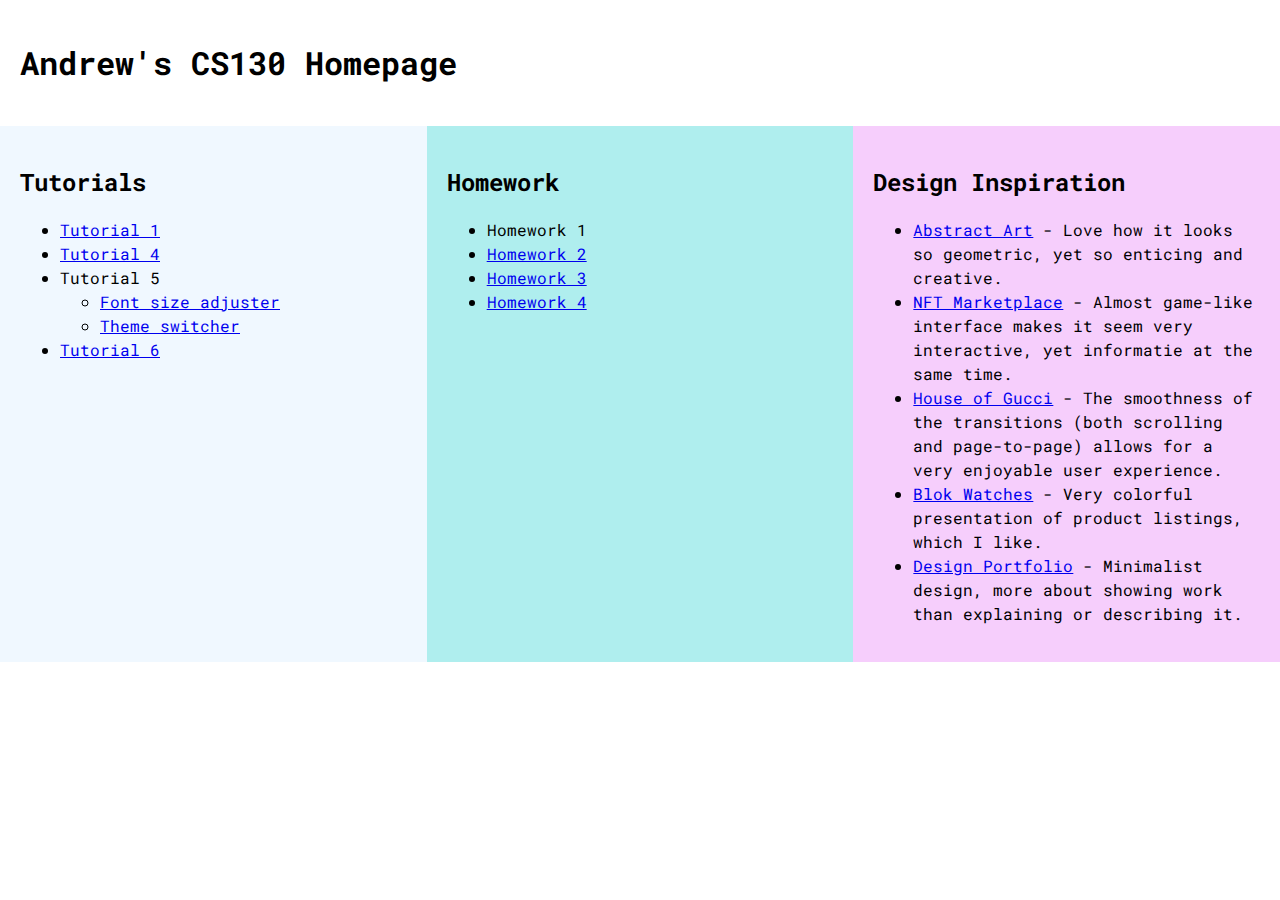
<file: index.html>
<!-- You're welcome to change any of this! -->
<!DOCTYPE html>
<html lang="en">

<head>
    <!-- stylesheets and metadata go here -->
    <title>Andrew's CS130 Homepage</title>
    <link rel="stylesheet" href="style.css">
    <link href="https://fonts.googleapis.com/css2?family=Roboto+Mono&display=swap" rel="stylesheet">
</head>

<body>
    <!-- HTML content tags go here. Change anything you want! -->
    <header>
        <h1>Andrew's CS130 Homepage</h1>
    </header>
    <main>
        <section id="tutorials">
            <h2>Tutorials</h2>
            <!-- 
                    Links to your tutorial assignments go here.
                    When you submit a new tutorial, add a link to it
                    here (if applicable)
                -->
            <ul>
                <li>
                    <a href="tutorials/tutorial01/index.html">Tutorial 1</a>
                </li>
                <li>
                    <a href="tutorials/tutorial04/index.html">Tutorial 4</a>
                </li>
                <li>
                    Tutorial 5
                    <ul>
                        <li>
                            <a href="tutorials/tutorial05/01-font-switcher/index.html">Font size adjuster</a>
                        </li>
                        <li>
                            <a href="tutorials/tutorial05/02-theme-switcher/index.html">Theme switcher</a>
                        </li>
                    </ul>
                </li>
                <li>
                    <a href="tutorials/tutorial06/index.html">Tutorial 6</a>
                </li>
            </ul>

        </section>
        <section id="homework">
            <h2>Homework</h2>
            <ul>
                <li>Homework 1</li>
                <li><a href="homework/hw02/index.html">Homework 2</a></li>
                <li><a href="homework/hw03/index.html">Homework 3</a></li>
                <li><a href="homework/hw04/your_task/index.html">Homework 4</a></li>
            </ul>
        </section>
        <section id="inspiration">
            <h2>Design Inspiration</h2>
            <ul>
                <li>
                    <a href="https://dribbble.com/shots/18021014-Abstract-Art">Abstract Art</a>
                    - Love how it looks so geometric, yet so enticing and creative.
                </li>
                <li>
                    <a href="https://dribbble.com/shots/18021741-NFT-Marketplace">NFT Marketplace</a>
                    - Almost game-like interface makes it seem very interactive, yet informatie at the same time.
                </li>
                <li>
                    <a href="https://www.welcometothehouseofgucci.com/">House of Gucci</a>
                    - The smoothness of the transitions (both scrolling and page-to-page) allows for a very enjoyable
                    user experience.
                </li>
                <li><a href="https://blokwatches.com/products">Blok Watches</a> - Very colorful presentation of product
                    listings, which I like.</li>
                <li><a href="https://dennissnellenberg.com/">Design Portfolio</a> - Minimalist design, more about
                    showing work than explaining or describing it.</li>
            </ul>

        </section>
    </main>
</body>

</html>
</file>
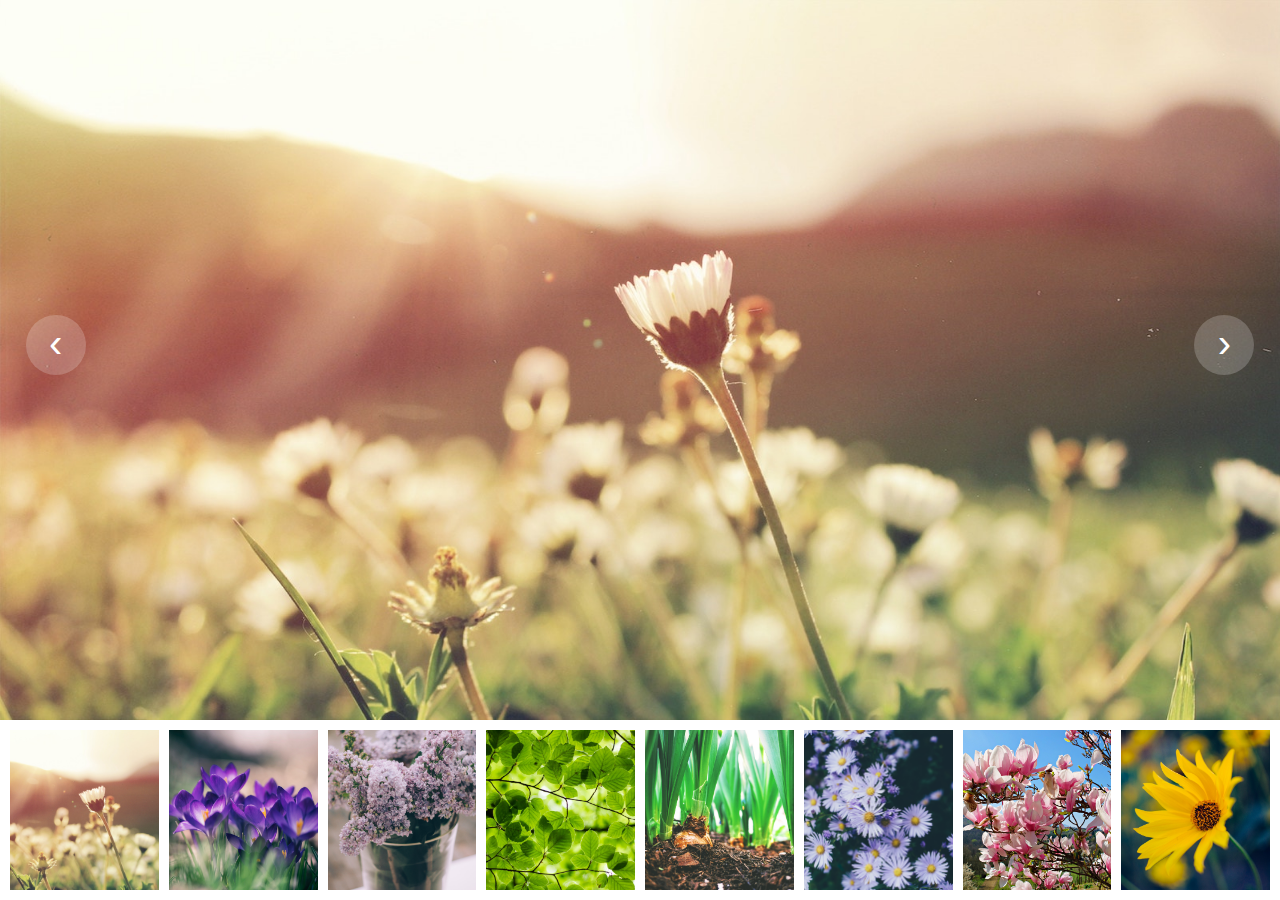
<file: homework/hw03/index.html>
<!DOCTYPE html>
<html lang="en" dir="ltr">
    <head>
        <meta charset="utf-8">
        <title>Image Gallery</title>
        <meta name="viewport" content="width=device-width, initial-scale=1.0">
        <link rel="stylesheet" href="css/gallery.css">
        <script type="text/javascript" src="js/index.js" defer></script>
    </head>
    <body>
        <main>
            <!-- preview panel -->
            <section class="preview_box">
                <div class="featured_image" style="background-image:url('images/field1.jpg')"></div>
                <button class="prev">&lsaquo;</button>
                <button class="next">&rsaquo;</button>
            </section>

            <!-- thumbnails -->
            <ul class="cards"></ul>
        </main>
        
    </body>
</html>
</file>
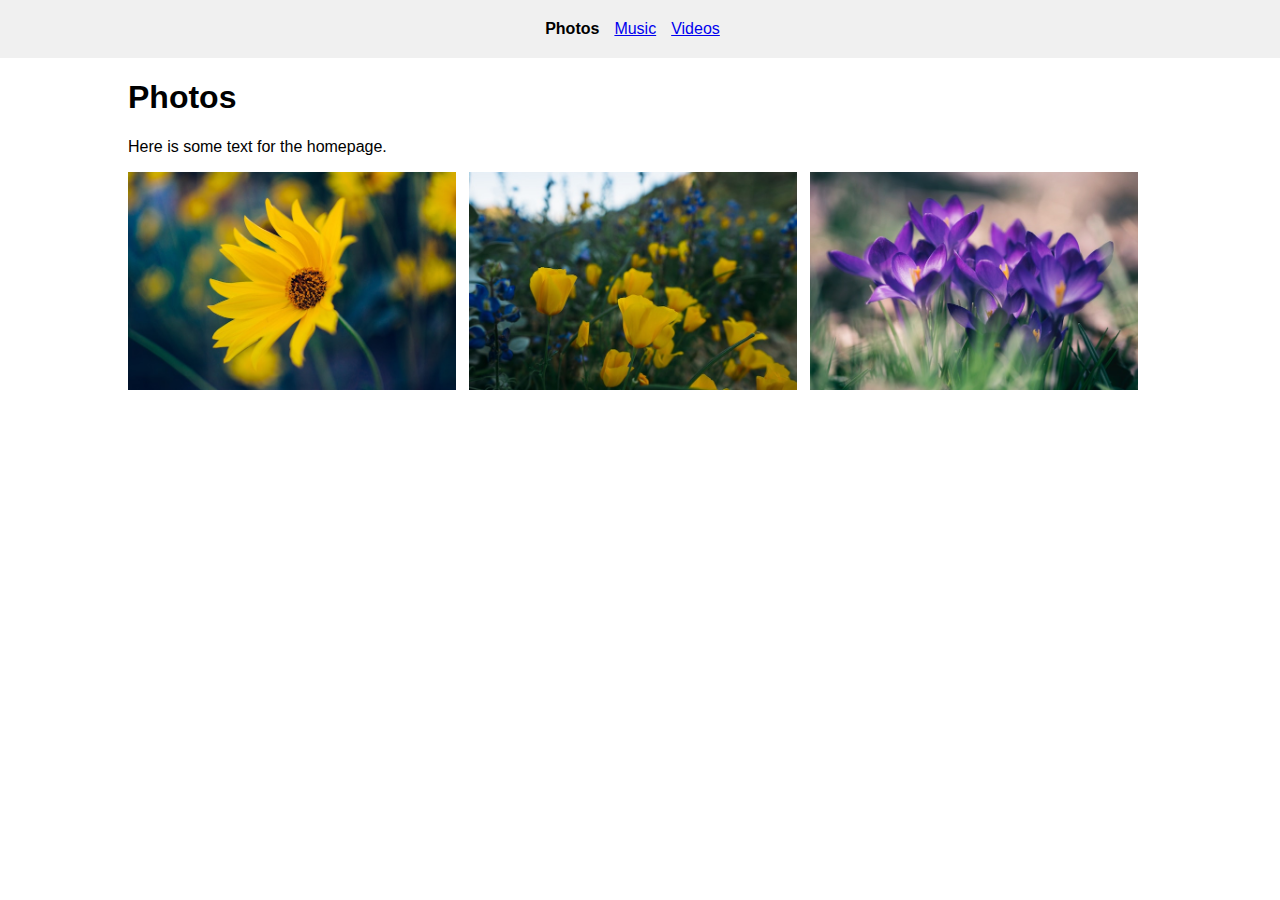
<file: tutorials/tutorial01/index.html>
<!DOCTYPE html>
<html lang="en">

<head>
    <!-- stylesheets and metadata go here -->
    <title>Photos</title>
    <link rel="stylesheet" href="style.css">
</head>

<body>
    <!-- HTML content tags go here -->
    <nav class="navbar">
        <strong>Photos</strong>
        <a href="./music.html">Music</a>
        <a href="./videos.html">Videos</a>
    </nav>
    <main>
        <h1>Photos</h1>
        <p>Here is some text for the homepage.</p>

        <section class="photo-section">
            <img src="./images/daisy.jpg" />
            <img src="./images/poppies.jpg" />
            <img src="./images/purple.jpg" />
        </section>
    </main>
</body>

</html>
</file>
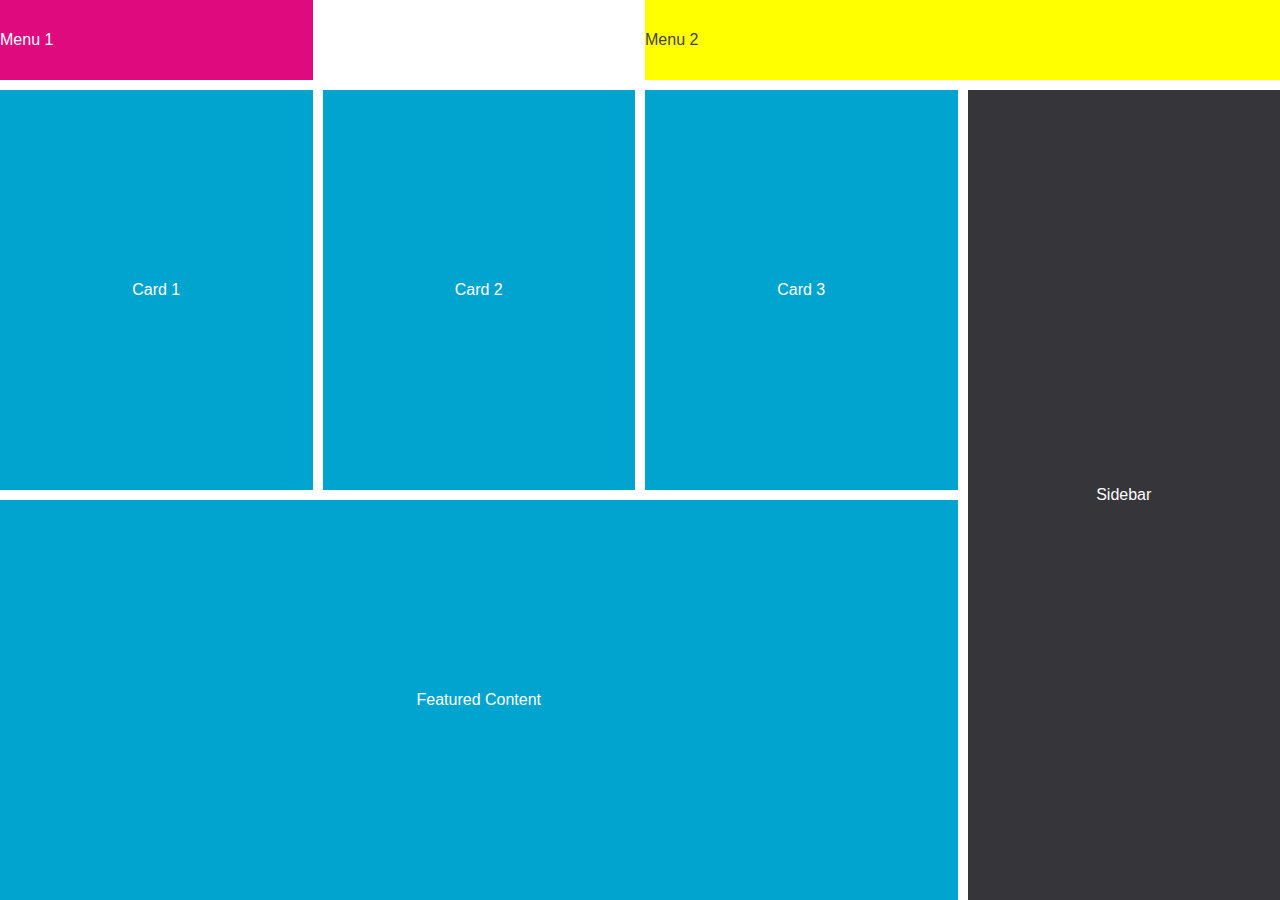
<file: tutorials/tutorial04/index.html>
<!DOCTYPE html>
<html lang="en">

<head>
   <meta charset="UTF-8">
   <title>Tutorial 04</title>
   <link rel="stylesheet" href="./style.css">
   <meta name="viewport" content="width=device-width, initial-scale=1.0">

</head>

<body>
   <!-- partial:index.partial.html -->
   <!-- https://css-tricks.com/snippets/css/complete-guide-grid/ -->
   <div class="container">
      <!-- left menu -->
      <section class="menu1">
         <div>Menu 1</div>
      </section>

      <!-- right menu -->
      <section class="menu2">
         <div>Menu 2</div>
      </section>

      <!-- card 1 -->
      <article class="card1">
         <section>Card 1</section>
      </article>

      <!-- card 2 -->
      <article class="card2">
         <section>Card 2</section>
      </article>

      <!-- card 3 -->
      <article class="card3">
         <section>Card 3</section>
      </article>

      <!-- main content on bottom -->
      <main class="main">
         <section>Featured Content</section>
      </main>

      <!-- right navigation bar -->
      <aside class="aside">
         <section>Sidebar</section>
      </aside>
   </div>
   <!-- partial -->

</body>

</html>
</file>
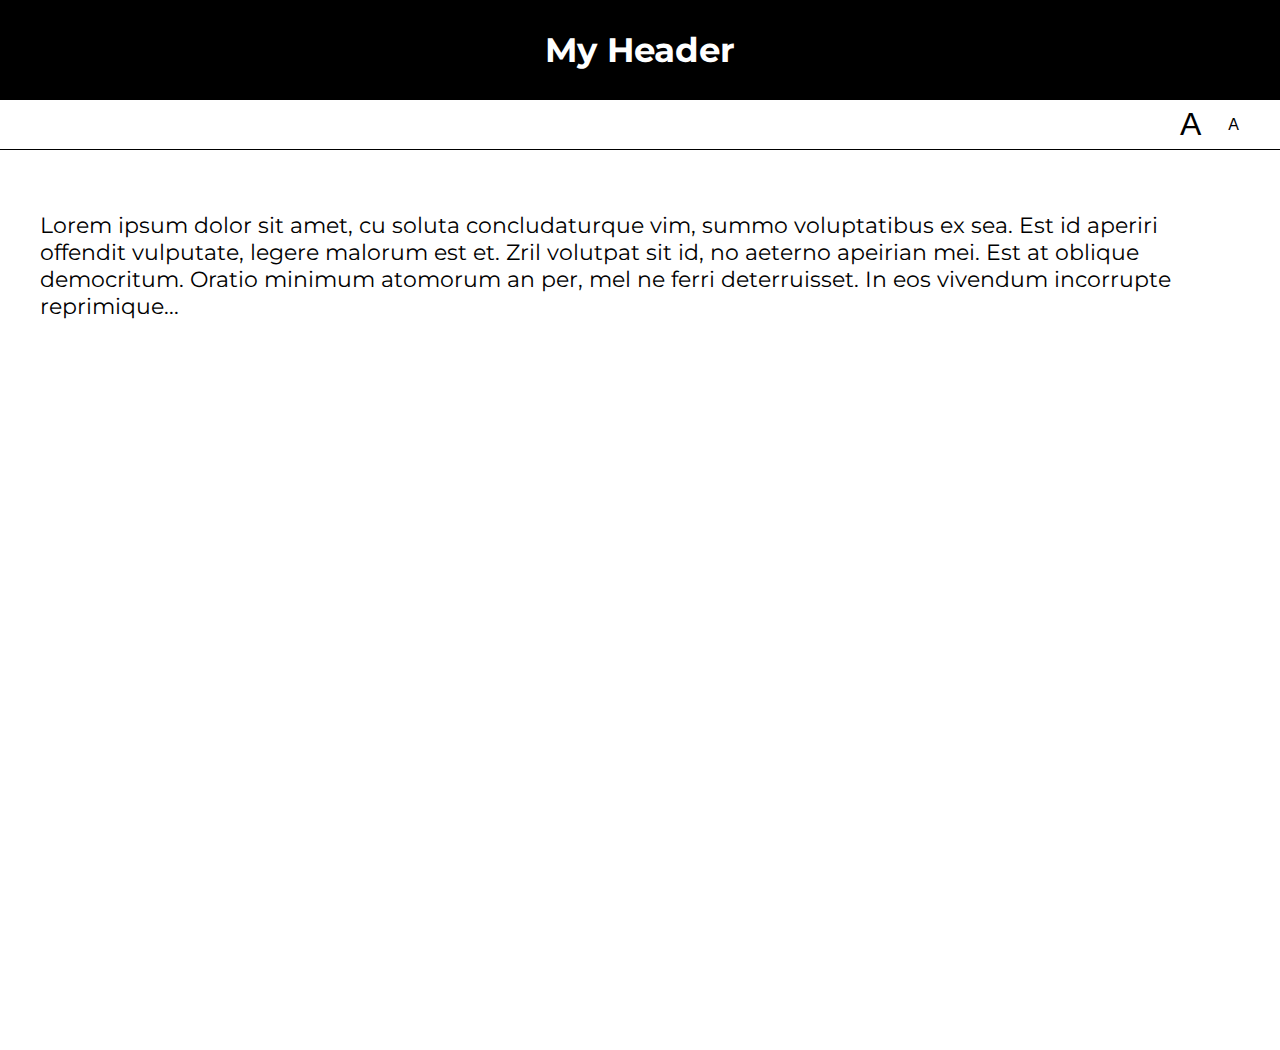
<file: tutorials/tutorial05/01-font-switcher/index.html>
<!DOCTYPE html>
<html lang="en">
<head>
    <meta charset="UTF-8">
    <title>Lab 05: Font Switcher</title>
      <link rel="stylesheet" href="../style.css">
      <script src="index.js" defer></script>
</head>
<body class="high-contrast">
    <div class="container">

        <header><h1>My Header</h1></header>

        <nav>
            <button id="a1" title="Make font bigger">A</button>
            <button id="a2" title="Make font smaller">A</button>
        </nav>

        <div class="content">
            <p>
                Lorem ipsum dolor sit amet, cu soluta concludaturque vim,
                summo voluptatibus ex sea. Est id aperiri offendit vulputate,
                legere malorum est et. Zril volutpat sit id, no aeterno apeirian
                mei. Est at oblique democritum. Oratio minimum atomorum an per,
                mel ne ferri deterruisset. In eos vivendum incorrupte reprimique...
            </p>
        </div>

    </div>
</body>
</html>
</file>
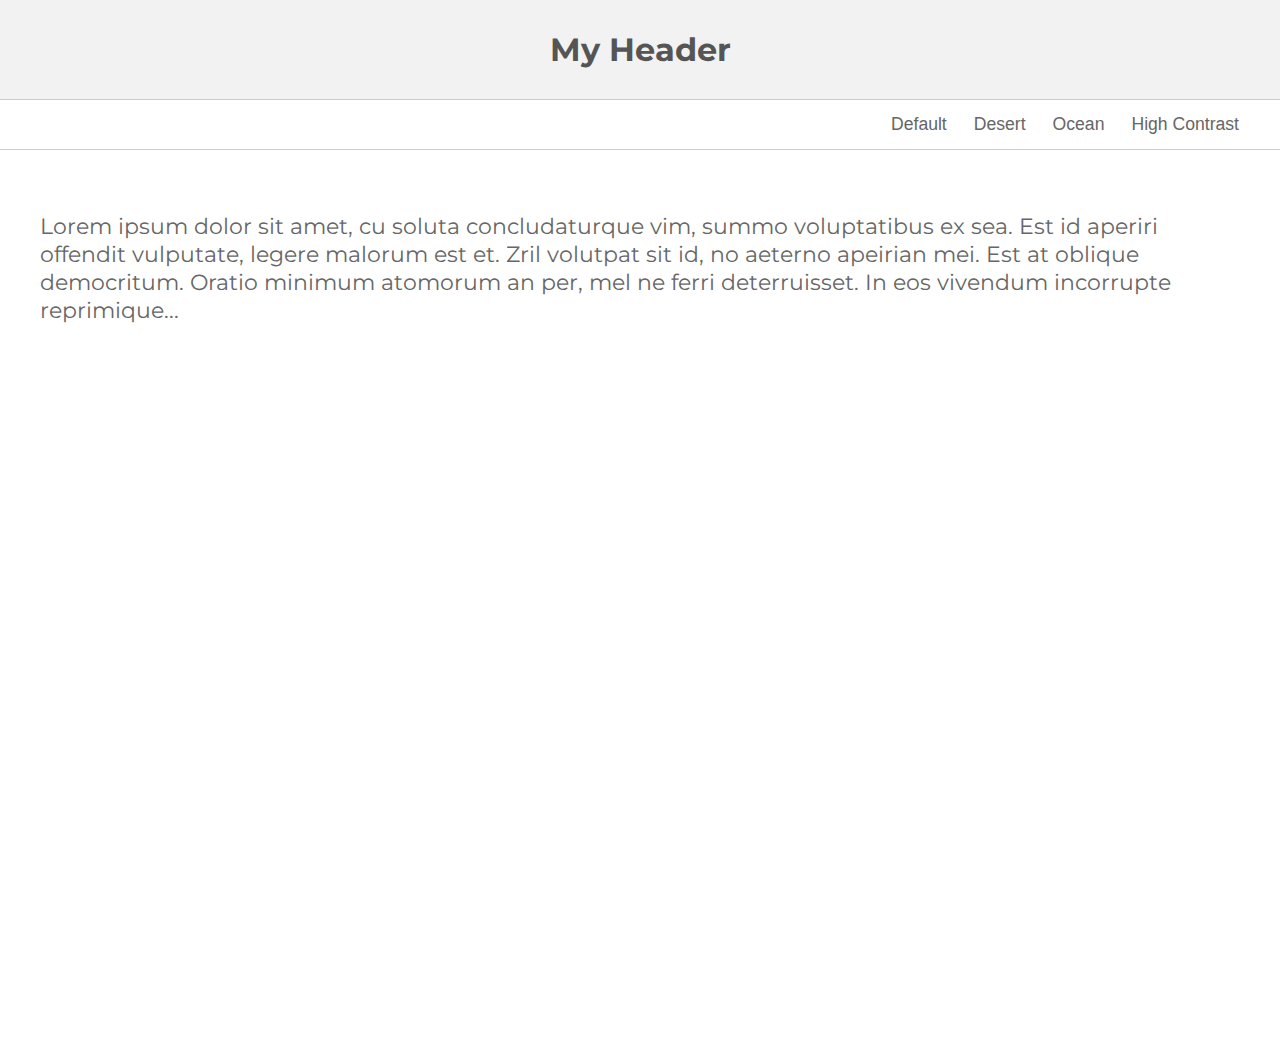
<file: tutorials/tutorial05/02-theme-switcher/index.html>
<!DOCTYPE html>
<html lang="en">

<head>
    <meta charset="UTF-8">
    <title>Lab 05: Theme Switcher</title>
    <link rel="stylesheet" href="../style.css">
    <script src="index.js" defer></script>

</head>

<body>

    <section class="container">
        <header>
            <h1>My Header</h1>
        </header>
        <nav>
            <button id="default" title="Change to 'Default' theme">Default</button>
            <button id="desert" title="Change to 'Desert' theme">Desert</button>
            <button id="ocean" title="Change to 'Ocean' theme">Ocean</button>
            <button id="high-contrast" title="Change to 'High Contrast' theme">High Contrast</button>
        </nav>
        <div class="content">
            <p>Lorem ipsum dolor sit amet, cu soluta concludaturque vim, summo voluptatibus ex sea. Est id aperiri
                offendit vulputate, legere malorum est et. Zril volutpat sit id, no aeterno apeirian mei. Est at oblique
                democritum. Oratio minimum atomorum an per,
                mel ne ferri deterruisset. In eos vivendum incorrupte reprimique...</p>
        </div>
    </section>
</body>

</html>
</file>
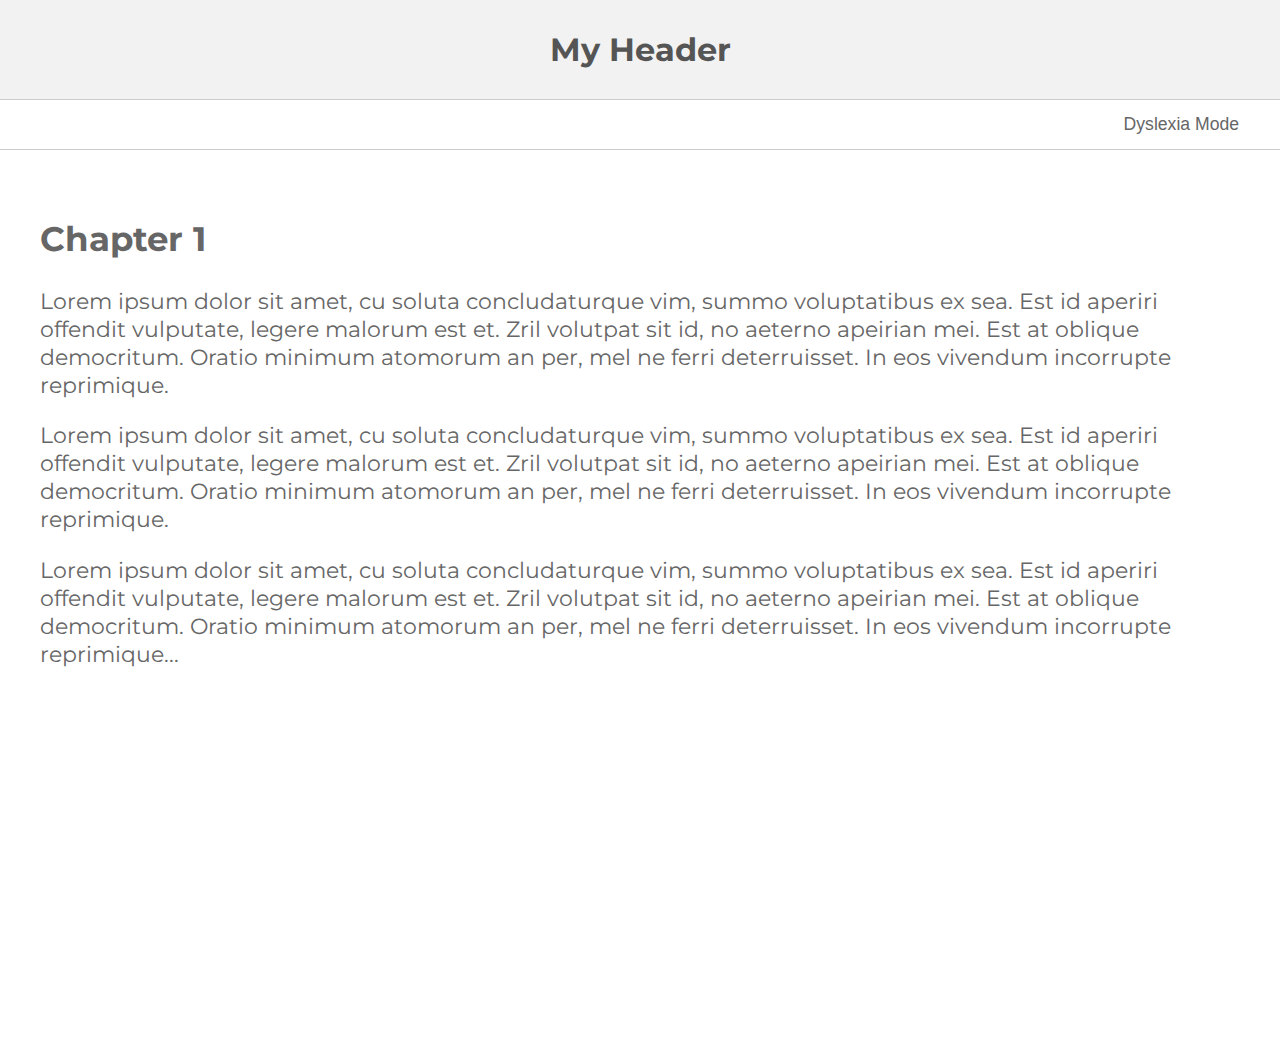
<file: tutorials/tutorial05/03-dyslexia-mode/index.html>
<!DOCTYPE html>
<html lang="en">
<head>
    <meta charset="UTF-8">
    <title>Lab 05: Dyslexia Mode</title>
      <link rel="stylesheet" href="../style.css">
      <script src="index.js" defer></script>
</head>
<body>
    <div class="container">

        <header><h1>My Header</h1></header>

        <nav>
            <button id="dyslexia-toggle" href="#">Dyslexia Mode</button>
        </nav>

        <div class="content">
            <h2>Chapter 1</h2>
            <p>
                Lorem ipsum dolor sit amet, cu soluta concludaturque vim,
                summo voluptatibus ex sea. Est id aperiri offendit vulputate,
                legere malorum est et. Zril volutpat sit id, no aeterno apeirian
                mei. Est at oblique democritum. Oratio minimum atomorum an per,
                mel ne ferri deterruisset. In eos vivendum incorrupte reprimique.

            </p>

            <p>
                Lorem ipsum dolor sit amet, cu soluta concludaturque vim,
                summo voluptatibus ex sea. Est id aperiri offendit vulputate,
                legere malorum est et. Zril volutpat sit id, no aeterno apeirian
                mei. Est at oblique democritum. Oratio minimum atomorum an per,
                mel ne ferri deterruisset. In eos vivendum incorrupte reprimique.
                
            </p>

            <p>
                Lorem ipsum dolor sit amet, cu soluta concludaturque vim,
                summo voluptatibus ex sea. Est id aperiri offendit vulputate,
                legere malorum est et. Zril volutpat sit id, no aeterno apeirian
                mei. Est at oblique democritum. Oratio minimum atomorum an per,
                mel ne ferri deterruisset. In eos vivendum incorrupte reprimique...
                
            </p>
        </div>

    </div>
</body>
</html>
</file>
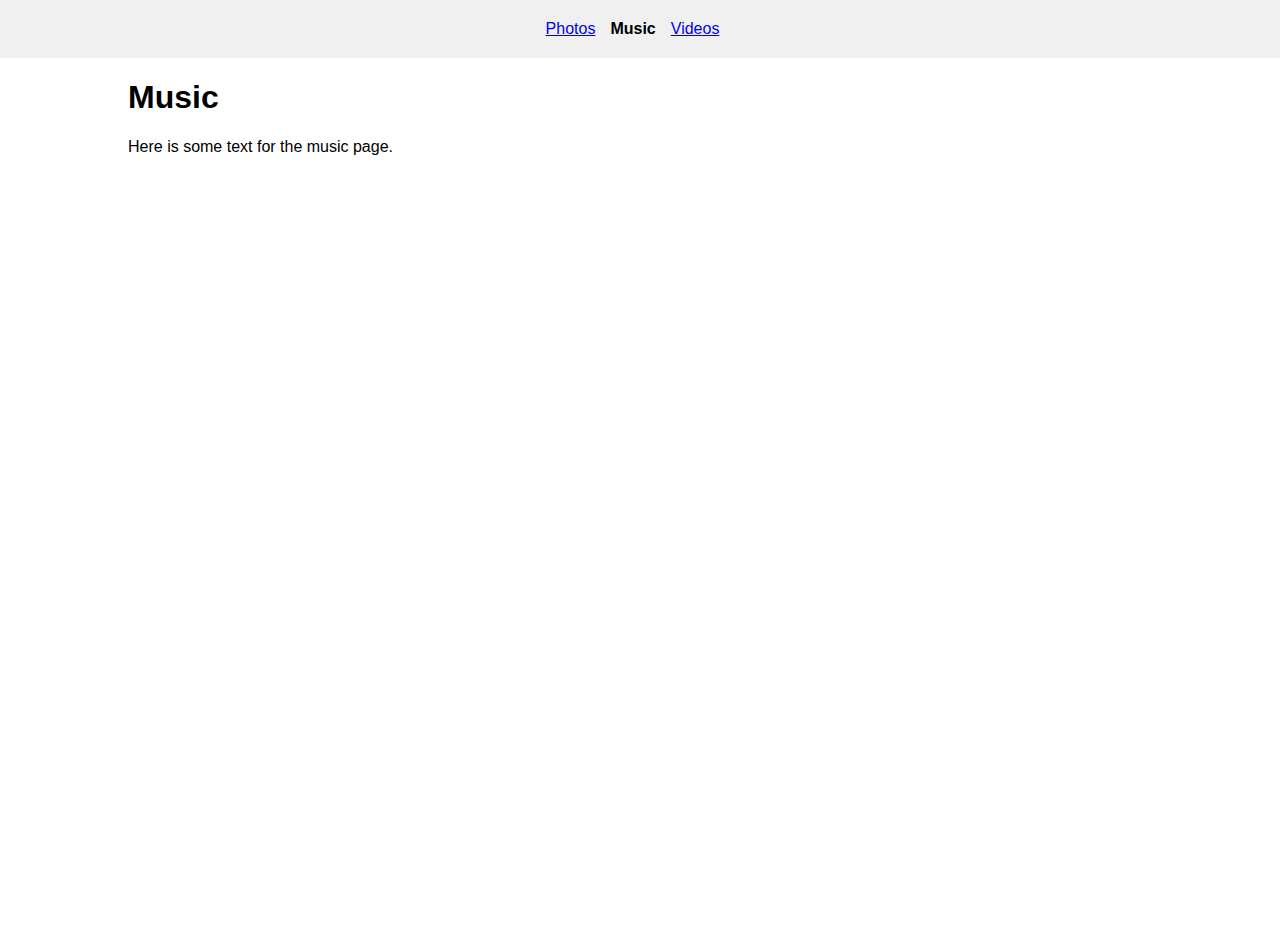
<file: tutorials/tutorial01/music.html>
<!DOCTYPE html>
<html lang="en">

<head>
    <!-- stylesheets and metadata go here -->
    <title>Music</title>
    <link rel="stylesheet" href="style.css">
</head>

<body>
    <!-- HTML content tags go here -->
    <nav class="navbar">
        <a href="./index.html">Photos</a>
        <strong>Music</strong>
        <a href="./videos.html">Videos</a>
    </nav>
    <main>
        <h1>Music</h1>
        <p>Here is some text for the music page.</p>

        <section class="music-section">
            <iframe style="border-radius:12px"
                src="https://open.spotify.com/embed/track/7KwZNVEaqikRSBSpyhXK2j?utm_source=generator" width="100%"
                height="380" frameBorder="0" allowfullscreen=""
                allow="autoplay; clipboard-write; encrypted-media; fullscreen; picture-in-picture"></iframe>
            <iframe style="border-radius:12px"
                src="https://open.spotify.com/embed/track/2igwFfvr1OAGX9SKDCPBwO?utm_source=generator" width="100%"
                height="380" frameBorder="0" allowfullscreen=""
                allow="autoplay; clipboard-write; encrypted-media; fullscreen; picture-in-picture"></iframe>
        </section>
    </main>
</body>

</html>
</file>
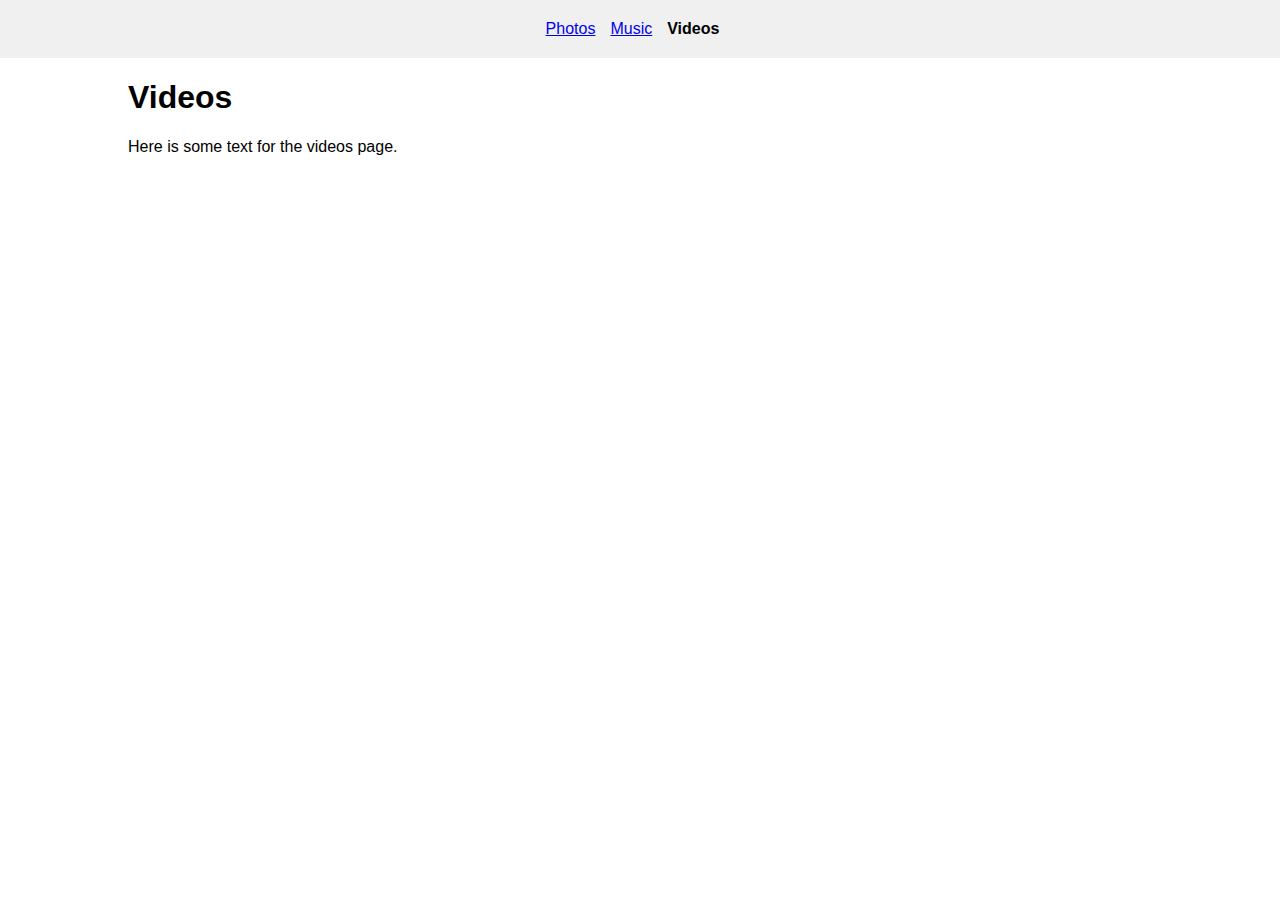
<file: tutorials/tutorial01/videos.html>
<!DOCTYPE html>
<html lang="en">

<head>
    <!-- stylesheets and metadata go here -->
    <title>Videos</title>
    <link rel="stylesheet" href="style.css">
</head>

<body>
    <!-- HTML content tags go here -->
    <nav class="navbar">
        <a href="./index.html">Photos</a>
        <a href="./music.html">Music</a>
        <strong>Videos</strong>
    </nav>
    <main>
        <h1>Videos</h1>
        <p>Here is some text for the videos page.</p>

        <section class="video-section">
            <iframe width="560" height="315" src="https://www.youtube.com/embed/MOm17yw__6U"
                title="YouTube video player" frameborder="0"
                allow="accelerometer; autoplay; clipboard-write; encrypted-media; gyroscope; picture-in-picture"
                allowfullscreen></iframe>
            <iframe width="560" height="315" src="https://www.youtube.com/embed/03juO5oS2gg"
                title="YouTube video player" frameborder="0"
                allow="accelerometer; autoplay; clipboard-write; encrypted-media; gyroscope; picture-in-picture"
                allowfullscreen></iframe>
        </section>
    </main>
</body>

</html>
</file>
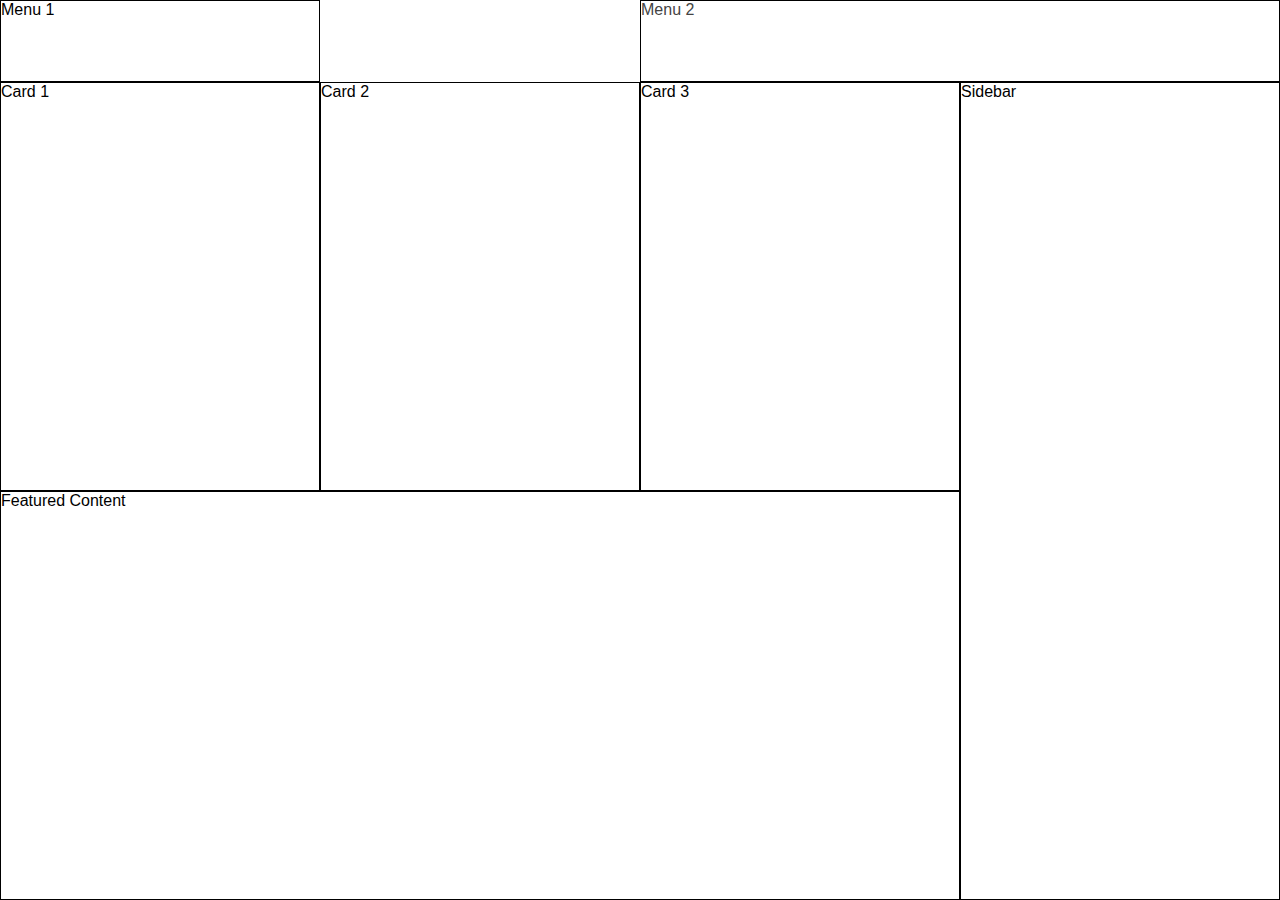
<file: tutorials/tutorial04/hints/hint_1.html>
<!DOCTYPE html>
<html lang="en" >
<head>
    <meta charset="UTF-8">
    <title>Tutorial 03: Solutions</title>
    <link rel="stylesheet" href="hint_1.css">
    <meta name="viewport" content="width=device-width, initial-scale=1.0">
</head>
<body>
<!-- partial:index.partial.html -->
<!-- https://css-tricks.com/snippets/css/complete-guide-grid/ -->
<div class="container">
   <!-- left menu -->
   <section class="menu1">
      Menu 1
   </section>

   <!-- right menu -->
   <section class="menu2">
      Menu 2
   </section>

   <!-- card 1 -->
   <article class="card1">
      Card 1
   </article>

   <!-- card 2 -->
   <article class="card2">
      Card 2
   </article>

   <!-- card 3 -->
   <article class="card3">
      Card 3
   </article>

   <!-- main content on bottom -->
   <main class="main">
      Featured Content
   </main>

   <!-- right navigation bar -->
   <aside class="aside">
      Sidebar
   </aside>
</div>
<!-- partial -->
  
</body>
</html>
</file>
<file: style.css>
/* You're welcome to change any of this! */
* {
    box-sizing: border-box;
}

@media only screen and (max-width: 768px) {
    main {
        flex-direction: column;
    }
}

body {
    margin: 0px;
    font-family: 'Roboto Mono', monospace;
    background-image: url("https://images.unsplash.com/photo-1492305175278-3b3afaa2f31f");
    background-repeat: no-repeat;
    background-size: 100%;

}

header,
section {
    padding: 20px;
}

p,
li {
    line-height: 1.5em;
}

main {
    display: flex;
}

section {
    flex: 1;
}

#tutorials {
    background-color: aliceblue;
}

#homework {
    background-color: #AFEEEE;
}

#inspiration {
    background-color: #F6CEFC;
}
</file>
<file: homework/hw03/css/gallery.css>
body {
    height:100%;
    margin:0;
    padding:0;
}
body * {
    box-sizing: border-box;
    /* border: solid 1px #000; */
}
main {
    display: grid;
    grid-template-columns: 1fr;
    grid-template-rows: auto 20vh;
    grid-template-areas:
      "top"
      "bottom";
    height: 100vh;
    width: 100vw;
}
#featured {
    grid-area: top;
}
.cards {
    grid-area: bottom;
    display: flex;
    flex-wrap: wrap;
    margin: 0;
    padding-left: 10px;
    padding-top: 10px;
    list-style: none;
}
.card {
    width: 12.5%;
    height: 100%;
    padding-bottom: 10px;
    padding-right: 10px;
}
.image {
    background-size: cover;
    background-position: center;
    width: 100%;
    height: 100%;
    cursor: pointer;
    border: none;
}
.image.active {
    border: solid 5px black;
}

.image:hover {
    opacity: 0.7;
}


.preview_box {
    width: 100%;
    height: 100%;
}

.featured_image {
    width: 100%;
    height: 100%;
    background-size: cover;
    background-position: center;
    cursor: pointer;
}

.next, .prev, .close {
    position: absolute;
    color: white;
    border-width: 0px;
    font-size: 2.5em;
}
.next, .prev {
    background: rgba(255,255,255,0.2);
    border-radius: 60px;
    width: 60px;
    height: 60px;
    padding-bottom: 5px;
}
.next:hover, .prev:hover, .close:hover {
    background: rgba(255,255,255,0.4);
}
.prev {
    top: 35vh;
    left: 2vw;
}
.next {
    top: 35vh;
    right: 2vw;
}




/* Media Queries */
@media (max-width: 800px) {
    main {
        grid-template-rows: 1fr;
        grid-template-areas:
          "top";
    }
    main .cards { display: none; }
}
</file>
<file: tutorials/tutorial01/style.css>
body {
    font-family: Arial, Helvetica, sans-serif;
    margin: 0;
}

.navbar {
    padding: 20px;
    background-color: #F0F0F0;
    display: flex;
    align-items: center;
    justify-content: center;
}
.navbar a, .navbar strong {
    margin-right: 15px;
}

.photo-section {
    display: flex;
    width: 100%;
    flex-direction: row;
}
.photo-section img {
    width: 32%;
    margin-right: 1.3%;
}

main {
    padding-right: 10vw;
    padding-left: 10vw;
}
</file>
<file: tutorials/tutorial04/style.css>
/****************************************************************/
/* Hint 3: Add first media query and reposition the grid layout */
/****************************************************************/
body * {
   width: 100%;
   box-sizing: border-box;
   font-family: 'Arial';
}

body {
   margin: 0;
}

.container {
   color: white;
   display: grid;
   grid-template-columns: 1fr 1fr 1fr 1fr;
   grid-template-rows: 1fr 5fr 5fr;
   grid-template-areas:
      "a . b b"
      "c d e f"
      "g g g f";
   min-height: 100vh;
   grid-row-gap: 10px;
   grid-column-gap: 10px;
}

article,
aside,
section,
main {
   display: flex;
   justify-content: center;
   align-items: center;
}

.menu1 {
   grid-area: a;
   background: #de0a7e;
}

.menu2 {
   grid-area: b;
   background: yellow;
   color: #444;
}

article {
   background: #00a4cf;
}

.card1 {
   grid-area: c;
}

.card2 {
   grid-area: d;
}

.card3 {
   grid-area: e;
}

main {
   grid-area: g;
   background: #00a4cf;
}

aside {
   grid-area: f;
   background: #36353a;
}

@media (max-width: 900px) {
   .container {
      grid-template-columns: 1fr 1fr;
      grid-template-rows: 1.5fr 2fr 5fr 5fr 5fr;
      grid-template-areas:
         "a b"
         "f f"
         "c d"
         "e e"
         "g g";
   }
}

@media (max-width: 600px) {
   aside {
      display: none;
   }

   .container {
      height: 120vh;
      grid-template-columns: repeat(3, 1fr);
      grid-template-rows: repeat(2, 1fr) repeat(4, 2.5fr);
      grid-template-areas:
         "a . ."
         "b b b"
         "c c c"
         "d d d"
         "e e e"
         "g g g";
   }
}
</file>
<file: tutorials/tutorial05/style.css>
@import url(https://fonts.googleapis.com/css?family=Montserrat:400,700);

document, body {
   margin: 0px;
   font-family: 'Montserrat';
}

body * {
   box-sizing: border-box;
}

.container {
    min-height: 100vh;
    display: flex;
    flex-direction: column;
}

header, nav {
   display: flex;
   justify-content: center;
   height: 100%;
}

header {
    align-items: center;
    color: #555;
    border-bottom: solid 1px #CCC;
    background-color: #F2F2F2;
    height: 100px;
}
nav {
    height: 50px;
    border-bottom: solid 1px #CCC;
    justify-content: flex-end;
    padding-right: 20px;
}

button {
    background-color: transparent;
    border: 0px;
    text-decoration: none;
    font-size: 1.1em;
    color: #666;
    margin-right: 15px;
}

#a1 {
   font-size: 2em;
}
#a2 {
   font-size: 1em;
}

.content {
   padding: 40px;
   font-size: 1.4em;
   color: #666;
   min-height: 100vh;
}


/******************/
/* Custom Classes */
/******************/

.ocean header {
   background: #434a6c;
   color: white;
   font-family: 'Montserrat';
}
.ocean button, .ocean .content {
    color: #434a6c;
}
.ocean .content {
   background: #99cccc;
   line-height: 1.6em;
}
.ocean header, .ocean nav {
    border-bottom: solid 1px #434a6c;
}

.desert header {
    background: #A8651E;
    color: #EFDEC2;
}
.desert button {
    color: #A8651E;
}
.desert .content {
    background: #EFDEC2;
    color: #A8651E;
}
.desert header, .desert nav {
    border-bottom: solid 1px #774713;
}

.high-contrast header {
    background: black;
    color: white;
}
.high-contrast .content {
    background: white;
    color: black;
}
.high-contrast header, .high-contrast nav {
    border-bottom: solid 1px black;
}
.high-contrast header {
    background: black;
    color: white;
}
.high-contrast button {
    color: black;
}
</file>
<file: tutorials/tutorial04/hints/hint_1.css>
/**********************************************************/
/* Hint 1: Layout the Grid and assign boxes to grid-areas */
/**********************************************************/
body * {
    width: 100%;
    box-sizing: border-box;
 }
 body {
    margin: 0;
    font-family: 'Arial';
 }
 .container {
    display: grid;
    grid-template-columns: 1fr 1fr 1fr 1fr;
    grid-template-rows: 1fr 5fr 5fr;
    grid-template-areas:
       "a . b b"
       "c d e f"
       "g g g f";
    min-height: 100vh;
 }
 article, aside, section, main {
    border: solid 1px #000;
 }
 
 .menu1 {
    grid-area: a;
 }
 
 .menu2 {
    grid-area: b;
    color: #444;
 }
 
 .card1 { grid-area: c; }
 .card2 { grid-area: d; }
 .card3 { grid-area: e; }
 
 main { 
    grid-area: g;
 }
 aside { 
    grid-area: f;
 }
</file>
